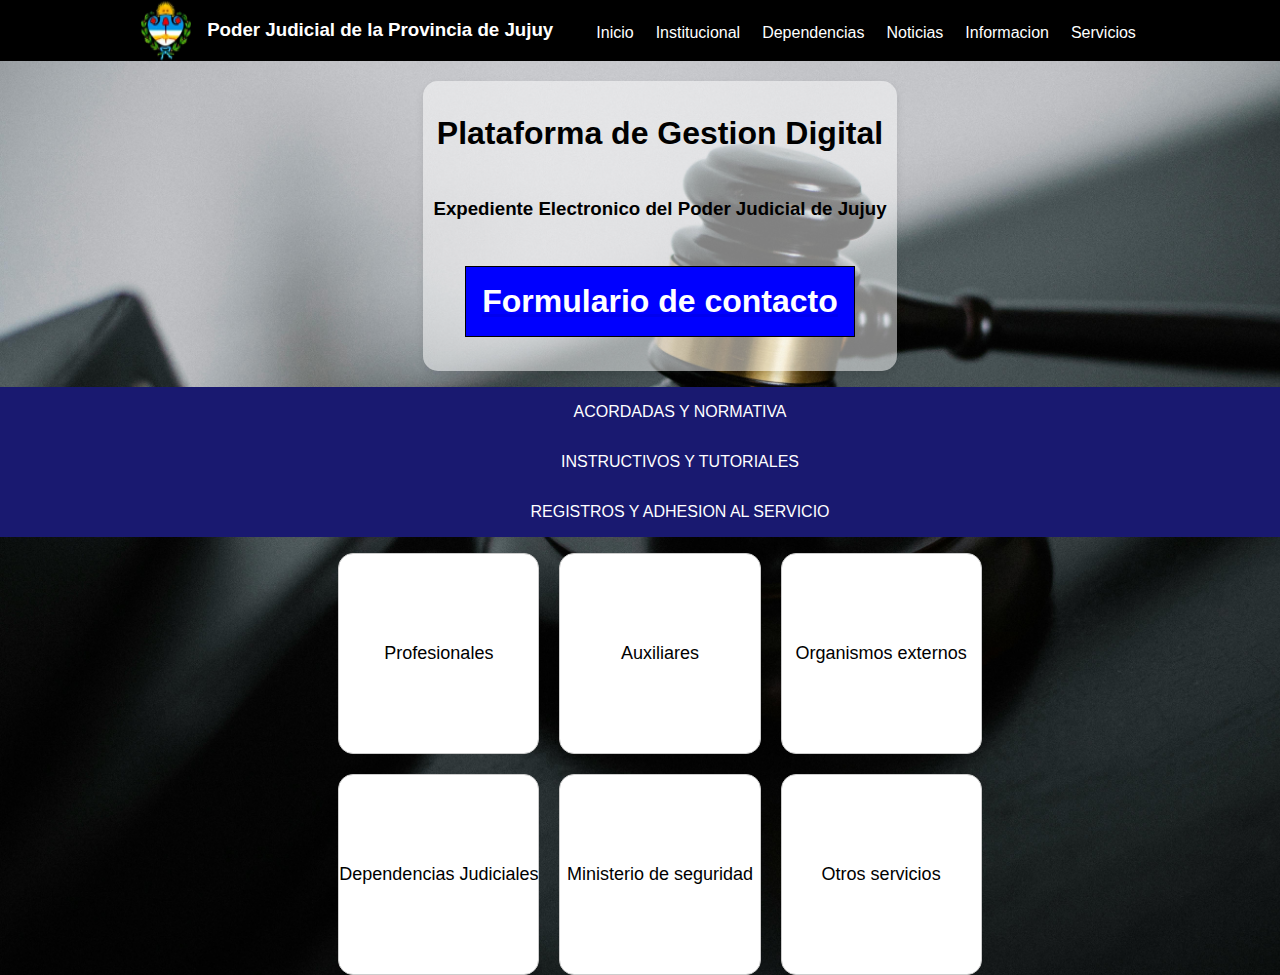
<file: index.html>
<!DOCTYPE html>
<html lang="en">

<head>
    <meta charset="UTF-8">
    <meta name="viewport" content="width=device-width, initial-scale=1.0">
    <link rel="stylesheet" href="styles.css">
    <title>Poder Judicial SSJ</title>
</head>

<body>
    <nav class="nav-container">
        <div class="header-container">
            <img class="img-logo" src="assets/logo.png" alt="">
            <h3>Poder Judicial de la Provincia de Jujuy</h3>
            <ul class="nav-list">
                <li class="list-navItem">Inicio</li>
                <li class="list-navItem">Institucional</li>
                <li class="list-navItem">Dependencias</li>
                <li class="list-navItem">Noticias</li>
                <li class="list-navItem">Informacion</li>
                <li class="list-navItem">Servicios</li>
            </ul>
        </div>


    </nav>
    <section class="main-container">
        <div class="text-container">
            <h1>Plataforma de Gestion Digital</h1>
            <h3>Expediente Electronico del Poder Judicial de Jujuy</h3>
            <a href="contactForm.html">
                <h1 class="contact-form-button">Formulario de contacto</h1>
            </a>


        </div>

        <div clase="list-container">
            <ul class="list-menu">
                <li class="list-item">ACORDADAS Y NORMATIVA</li>
                <li class="list-item">INSTRUCTIVOS Y TUTORIALES</li>
                <li class="list-item">REGISTROS Y ADHESION AL SERVICIO</li>
            </ul>
        </div>
        <div class="cards-container">
            <div class="card">Profesionales</div>
            <div class="card">Auxiliares</div>
            <div class="card">Organismos externos</div>
            <div class="card">Dependencias Judiciales</div>
            <div class="card">Ministerio de seguridad</div>
            <div class="card">Otros servicios</div>
        </div>
    </section>
</body>

</html>
</file>
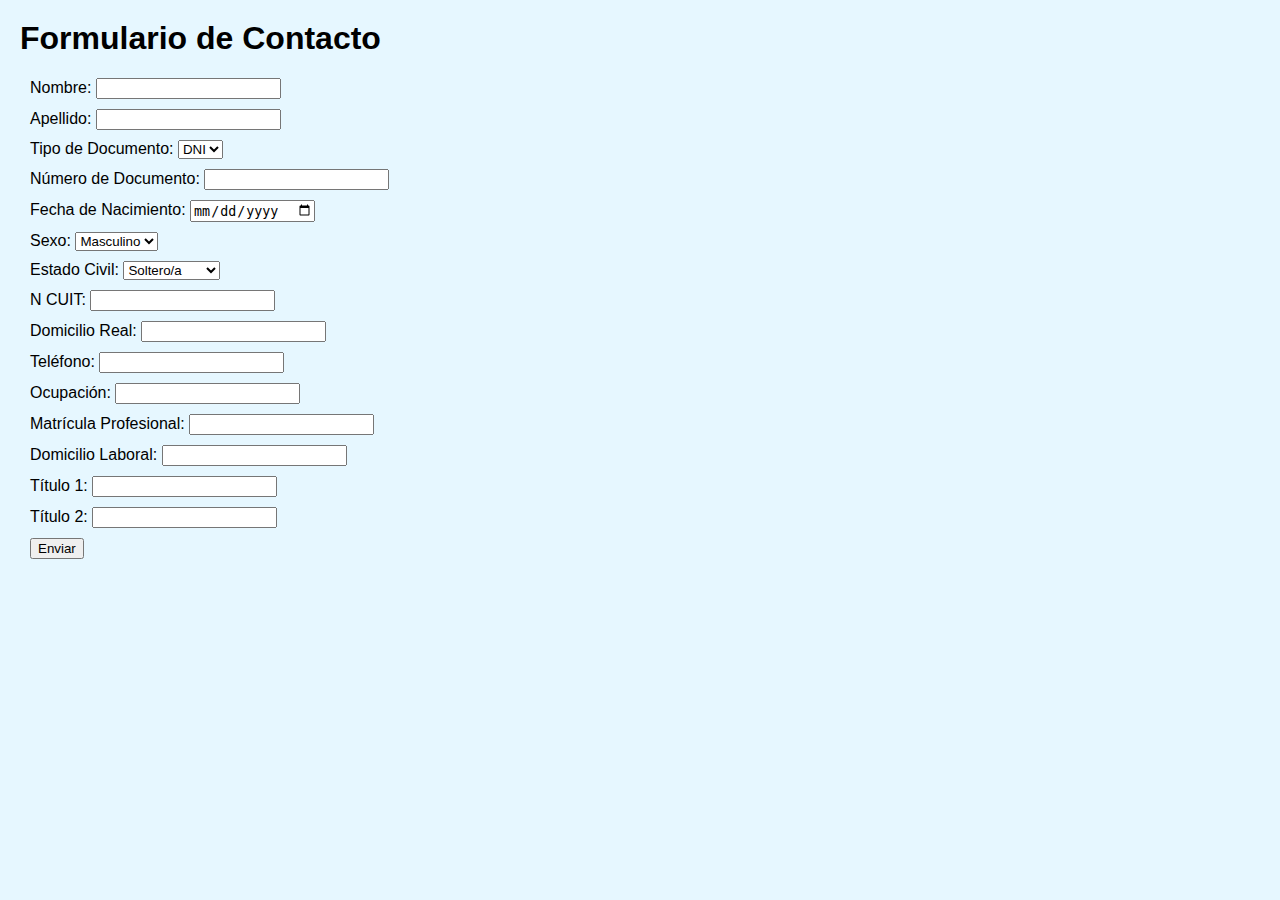
<file: contactForm.html>
<html lang="en">
<head>
    <meta charset="UTF-8">
    <meta name="viewport" content="width=device-width, initial-scale=1.0">
    <link rel="stylesheet" href="contactForm.css">
    <title>Contact Form</title>
</head>
<body>
    <h1>Formulario de Contacto</h1>
    <form action="/index.html" method="post">
        <div>
            <label for="nombre">Nombre:</label>
            <input type="text" id="nombre" name="nombre" required>
        </div>
        <div>
            <label for="apellido">Apellido:</label>
            <input type="text" id="apellido" name="apellido" required>
        </div>
        <div>
            <label for="tipo_documento">Tipo de Documento:</label>
            <select id="tipo_documento" name="tipo_documento">
                <option value="DNI">DNI</option>
                <option value="LC">LC</option>
                <option value="LE">LE</option>
                <option value="CI">CI</option>
            </select>
        </div>
        <div>
            <label for="numero_documento">Número de Documento:</label>
            <input type="text" id="numero_documento" name="numero_documento" required>
        </div>
        <div>
            <label for="fecha_nacimiento">Fecha de Nacimiento:</label>
            <input type="date" id="fecha_nacimiento" name="fecha_nacimiento" required>
        </div>
        <div>
            <label for="sexo">Sexo:</label>
            <select id="sexo" name="sexo">
                <option value="M">Masculino</option>
                <option value="F">Femenino</option>
                <option value="O">Otro</option>
            </select>
        </div>
        <div>
            <label for="estado_civil">Estado Civil:</label>
            <select id="estado_civil" name="estado_civil">
                <option value="soltero">Soltero/a</option>
                <option value="casado">Casado/a</option>
                <option value="divorciado">Divorciado/a</option>
                <option value="viudo">Viudo/a</option>
            </select>
        </div>
        <div>
            <label for="cuit">N CUIT:</label>
            <input type="text" id="cuit" name="cuit" required>
        </div>
        <div>
            <label for="domicilio_real">Domicilio Real:</label>
            <input type="text" id="domicilio_real" name="domicilio_real" required>
        </div>
        <div>
            <label for="telefono">Teléfono:</label>
            <input type="tel" id="telefono" name="telefono" required>
        </div>
        <div>
            <label for="ocupacion">Ocupación:</label>
            <input type="text" id="ocupacion" name="ocupacion" required>
        </div>
        <div>
            <label for="matricula_profesional">Matrícula Profesional:</label>
            <input type="text" id="matricula_profesional" name="matricula_profesional">
        </div>
        <div>
            <label for="domicilio_laboral">Domicilio Laboral:</label>
            <input type="text" id="domicilio_laboral" name="domicilio_laboral" required>
        </div>
        <div>
            <label for="titulo1">Título 1:</label>
            <input type="text" id="titulo1" name="titulo1">
        </div>
        <div>
            <label for="titulo2">Título 2:</label>
            <input type="text" id="titulo2" name="titulo2">
        </div>
        <div>
            <button type="submit">Enviar</button>
        </div>
    </form>
</body>
</html>
</file>
<file: styles.css>
body {
    background-color: black;
    color: white;
    font-family: sans-serif;
    margin: 0;
    padding: 0;
    background-image: url('assets/bg-main.jpg');
    background-size: cover;
}

.text-container{
    height: 30vh;
    display: grid;
    align-items: center;
    justify-items: center;
    color: black;
    padding: 10px;
    margin-top: 20px;
    border-radius: 15px;
    background-color: rgba(255, 255, 255, 0.5);
    box-shadow: 0px 4px 8px rgba(0, 0, 0, 0.1); /* Agregar sombra */}

.header-container {
    display: flex;
    justify-content: center;
}

.img-logo {
    margin-right: 1rem;
}

ul {
    list-style: none;
}

.nav-list {
    display: flex;
    gap: 1rem;
    margin-top: 1.3rem;
    transition: ease-in ;
}

.list-navItem{
    transition-duration: 0.4s; /* Duración de la transición */
  cursor: pointer; /* Cambiar cursor al pasar */
  padding: 3px;
  
}

.list-navItem:hover {
    background-color: blue; /* Cambio de color al pasar el ratón */
    color: white; /* Cambio de color del texto al pasar el ratón */
    padding: 3px;
  }

.nav-container{
    background-color: black;
}

.main-container {
    display: grid;
    place-items: center;
}

.list-menu {
    display: grid;
    place-items: center;
    background-color: midnightblue;
    width: 100vw;
}

.contact-form-button{
    background-color: blue;
    padding: 1rem;
    border: 1px solid black;
    color: white;
    text-decoration: none;
    
}

.list-item{
    margin: 1rem;
}

.cards-container {
    display: grid;
    grid-template-columns: repeat(3, 1fr);
    /* 3 columnas de igual ancho */
    grid-gap: 20px;
    /* Espacio entre las tarjetas */
}

.card {
    background-color: #ffffff;
    color: black;
    font-size: large;
    border: 1px solid #ccc;
    display: grid;
    place-items: center;
    transition-duration: 300ms;
    border-radius: 15px;
    aspect-ratio: 1 / 1;
}

.card:hover{
    transform: scale(1.08)
}
</file>
<file: contactForm.css>
body {
    font-family: Arial, sans-serif;
    margin: 0;
    padding: 20px;
    background-color: #e6f7ff; /* Fondo celeste para todo el cuerpo de la página */
}
div{
    margin: 10px;
    font-size: 1rem;
}
</file>
